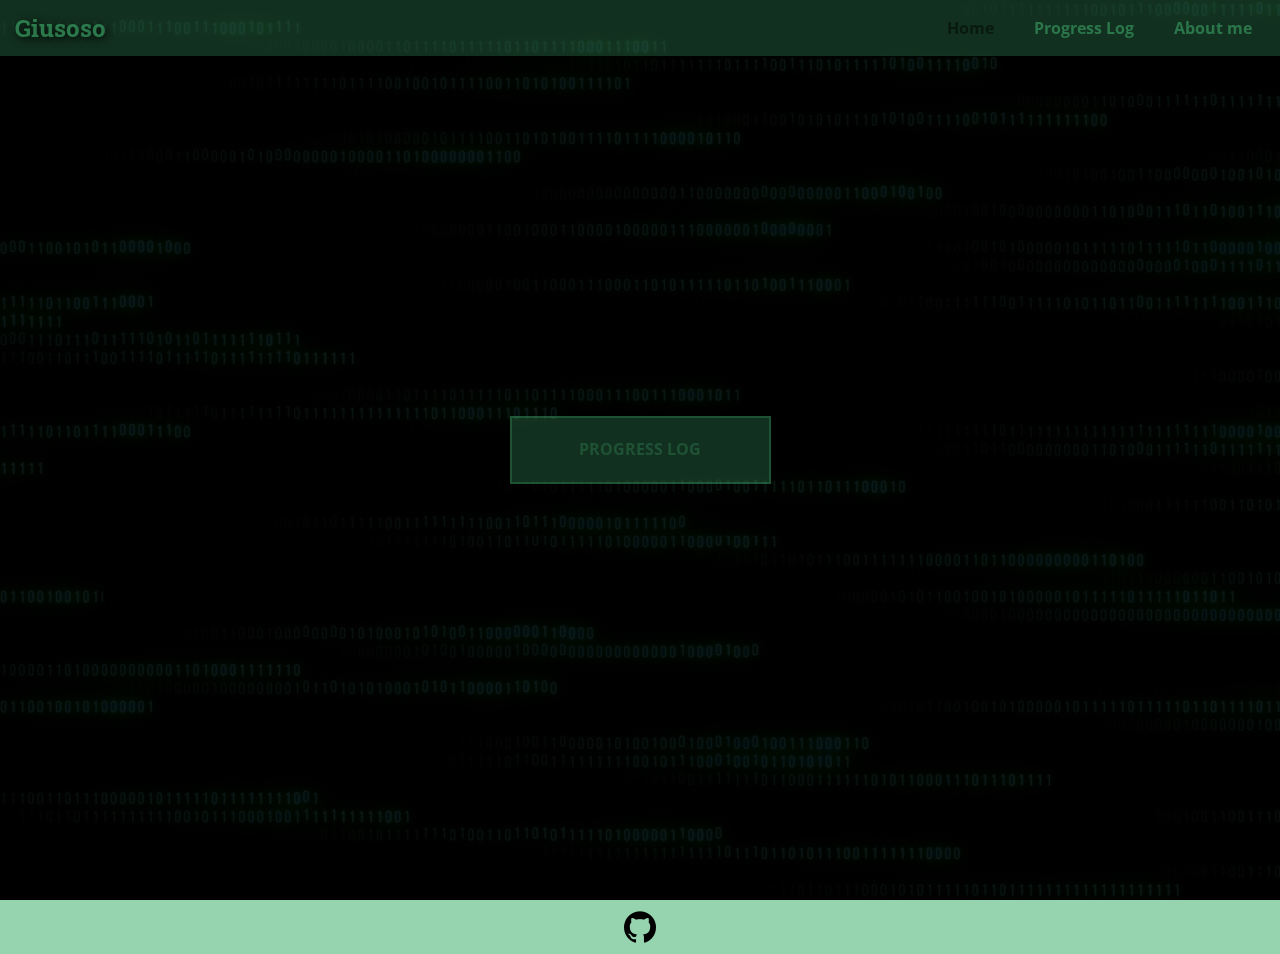
<file: index.html>
<!DOCTYPE html>
<html style="font-size: 16px;">
  <head>
    <meta name="viewport" content="width=device-width, initial-scale=1.0">
    <meta charset="utf-8">
    <meta name="keywords" content="Giu​​​sos​o">
    <meta name="description" content="">
    <meta name="page_type" content="np-template-header-footer-from-plugin">
    <title>Home</title>
    <link rel="stylesheet" href="nicepage.css" media="screen">
<link rel="stylesheet" href="Home.css" media="screen">
    <script class="u-script" type="text/javascript" src="jquery.js" defer=""></script>
    <script class="u-script" type="text/javascript" src="nicepage.js" defer=""></script>
    <meta name="generator" content="Nicepage 4.3.3, nicepage.com">
    <link id="u-theme-google-font" rel="stylesheet" href="https://fonts.googleapis.com/css?family=Roboto:100,100i,300,300i,400,400i,500,500i,700,700i,900,900i|Open+Sans:300,300i,400,400i,600,600i,700,700i,800,800i">
    <link id="u-page-google-font" rel="stylesheet" href="https://fonts.googleapis.com/css?family=Roboto+Slab:100,200,300,400,500,600,700,800,900">
    
    
    <script type="application/ld+json">{
		"@context": "http://schema.org",
		"@type": "Organization",
		"name": "",
		"sameAs": [
				"https://github.com/Giusoso"
		]
}</script>
    <meta name="theme-color" content="#478ac9">
    <meta property="og:title" content="Home">
    <meta property="og:type" content="website">
  </head>
  <body data-home-page="Home.html" data-home-page-title="Home" class="u-body u-overlap u-overlap-contrast"><header class="u-align-center u-clearfix u-custom-color-1 u-header u-sticky u-sticky-ef43 u-header" id="sec-c238"><nav class="u-menu u-menu-dropdown u-offcanvas u-menu-1">
        <div class="menu-collapse" style="font-size: 1rem; letter-spacing: 0px; font-weight: 700;">
          <a class="u-button-style u-custom-left-right-menu-spacing u-custom-padding-bottom u-custom-text-active-color u-custom-text-color u-custom-text-hover-color u-custom-top-bottom-menu-spacing u-nav-link u-text-active-palette-1-base u-text-hover-palette-2-base" href="#">
            <svg class="u-svg-link" viewBox="0 0 24 24"><use xmlns:xlink="http://www.w3.org/1999/xlink" xlink:href="#menu-hamburger"></use></svg>
            <svg class="u-svg-content" version="1.1" id="menu-hamburger" viewBox="0 0 16 16" x="0px" y="0px" xmlns:xlink="http://www.w3.org/1999/xlink" xmlns="http://www.w3.org/2000/svg"><g><rect y="1" width="16" height="2"></rect><rect y="7" width="16" height="2"></rect><rect y="13" width="16" height="2"></rect>
</g></svg>
          </a>
        </div>
        <div class="u-custom-menu u-nav-container">
          <ul class="u-nav u-unstyled u-nav-1"><li class="u-nav-item"><a class="u-button-style u-nav-link u-text-active-custom-color-2 u-text-custom-color-3 u-text-hover-custom-color-4" href="Home.html" style="padding: 10px 20px;">Home</a>
</li><li class="u-nav-item"><a class="u-button-style u-nav-link u-text-active-custom-color-2 u-text-custom-color-3 u-text-hover-custom-color-4" href="Progress-Log.html" style="padding: 10px 20px;">Progress Log</a>
</li><li class="u-nav-item"><a class="u-button-style u-nav-link u-text-active-custom-color-2 u-text-custom-color-3 u-text-hover-custom-color-4" href="About-me.html" style="padding: 10px 20px;">About me</a>
</li></ul>
        </div>
        <div class="u-custom-menu u-nav-container-collapse">
          <div class="u-black u-container-style u-inner-container-layout u-opacity u-opacity-95 u-sidenav">
            <div class="u-inner-container-layout u-sidenav-overflow">
              <div class="u-menu-close"></div>
              <ul class="u-align-center u-nav u-popupmenu-items u-unstyled u-nav-2"><li class="u-nav-item"><a class="u-button-style u-nav-link" href="Home.html" style="padding: 10px 20px;">Home</a>
</li><li class="u-nav-item"><a class="u-button-style u-nav-link" href="Progress-Log.html" style="padding: 10px 20px;">Progress Log</a>
</li><li class="u-nav-item"><a class="u-button-style u-nav-link" href="About-me.html" style="padding: 10px 20px;">About me</a>
</li></ul>
            </div>
          </div>
          <div class="u-black u-menu-overlay u-opacity u-opacity-70"></div>
        </div>
      </nav><h1 class="u-align-left u-custom-font u-font-roboto-slab u-text u-text-custom-color-7 u-text-1" data-animation-name="" data-animation-duration="0" data-animation-direction="">Giu​​​sos<span style="font-weight: 700;"></span>o
      </h1><style class="u-sticky-style" data-style-id="ef43">.u-sticky-fixed.u-sticky-ef43:before, .u-body.u-sticky-fixed .u-sticky-ef43:before {
border-color: rgba(63,174,110,0.28) !important; border-width: 2px !important; borders: top right bottom left !important
}</style></header>
    <section class="u-align-left u-clearfix u-image u-shading u-valign-middle u-section-1" id="sec-cb81" data-image-width="1920" data-image-height="1080">
      <a href="Progress-Log.html" data-page-id="2753516416" class="u-active-custom-color-6 u-border-2 u-border-active-custom-color-6 u-border-custom-color-1 u-border-hover-custom-color-4 u-btn u-button-style u-custom-color-1 u-hover-custom-color-3 u-text-active-custom-color-4 u-text-custom-color-1 u-text-hover-custom-color-4 u-btn-1" data-animation-name="fadeIn" data-animation-duration="1500" data-animation-direction="" data-animation-delay="0">Progress Log<br>
      </a>
    </section>
    <style class="u-overlap-style">.u-overlap:not(.u-sticky-scroll) .u-header {
background-color: rgba(63,174,110,0.28) !important
}</style>
    
    
    <footer class="u-clearfix u-custom-color-3 u-footer" id="sec-b40a"><div class="u-clearfix u-sheet u-sheet-1">
        <div class="u-align-left u-social-icons u-spacing-10 u-social-icons-1">
          <a class="u-social-url" title="github" target="_blank" href="https://github.com/Giusoso"><span class="u-file-icon u-icon u-social-facebook u-social-icon"><img src="images/733609.png" alt=""></span>
          </a>
        </div>
      </div></footer>
  </body>
</html>
</file>
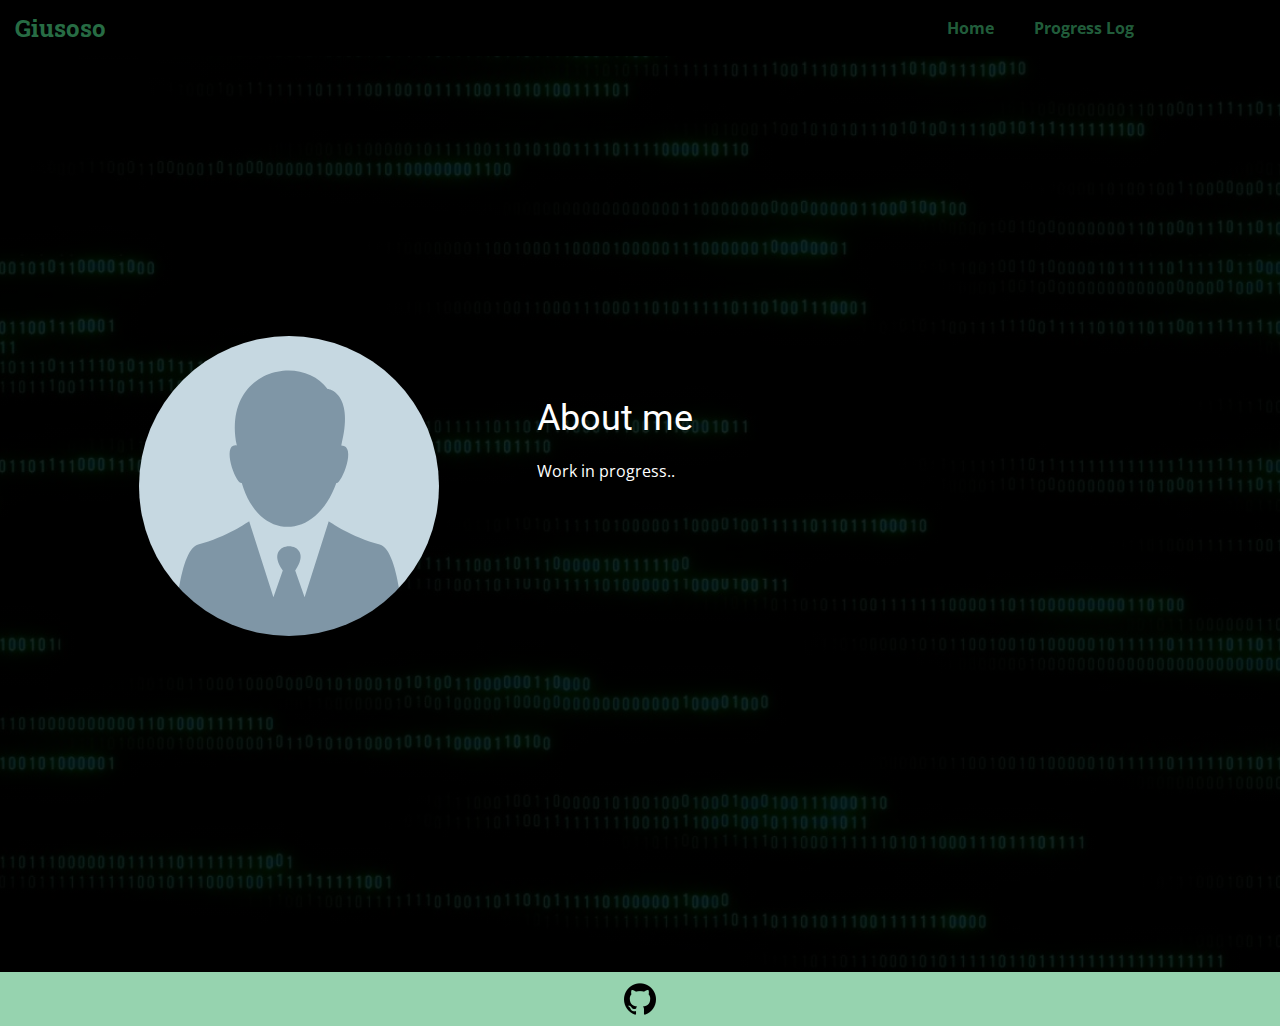
<file: About-me.html>
<!DOCTYPE html>
<html style="font-size: 16px;">
  <head>
    <meta name="viewport" content="width=device-width, initial-scale=1.0">
    <meta charset="utf-8">
    <meta name="keywords" content="Giu​​​sos​o">
    <meta name="description" content="">
    <meta name="page_type" content="np-template-header-footer-from-plugin">
    <title>About me</title>
    <link rel="stylesheet" href="nicepage.css" media="screen">
<link rel="stylesheet" href="About-me.css" media="screen">
    <script class="u-script" type="text/javascript" src="jquery.js" defer=""></script>
    <script class="u-script" type="text/javascript" src="nicepage.js" defer=""></script>
    <meta name="generator" content="Nicepage 4.3.3, nicepage.com">
    <link id="u-theme-google-font" rel="stylesheet" href="https://fonts.googleapis.com/css?family=Roboto:100,100i,300,300i,400,400i,500,500i,700,700i,900,900i|Open+Sans:300,300i,400,400i,600,600i,700,700i,800,800i">
    <link id="u-page-google-font" rel="stylesheet" href="https://fonts.googleapis.com/css?family=Roboto+Slab:100,200,300,400,500,600,700,800,900">
    
    
    <script type="application/ld+json">{
		"@context": "http://schema.org",
		"@type": "Organization",
		"name": "",
		"sameAs": [
				"https://github.com/Giusoso"
		]
}</script>
    <meta name="theme-color" content="#478ac9">
    <meta property="og:title" content="About me">
    <meta property="og:type" content="website">
  </head>
  <body class="u-body u-overlap u-overlap-contrast"><header class="u-align-center u-clearfix u-custom-color-1 u-header u-sticky u-sticky-ef43 u-header" id="sec-c238"><nav class="u-menu u-menu-dropdown u-offcanvas u-menu-1">
        <div class="menu-collapse" style="font-size: 1rem; letter-spacing: 0px; font-weight: 700;">
          <a class="u-button-style u-custom-left-right-menu-spacing u-custom-padding-bottom u-custom-text-active-color u-custom-text-color u-custom-text-hover-color u-custom-top-bottom-menu-spacing u-nav-link u-text-active-palette-1-base u-text-hover-palette-2-base" href="#">
            <svg class="u-svg-link" viewBox="0 0 24 24"><use xmlns:xlink="http://www.w3.org/1999/xlink" xlink:href="#menu-hamburger"></use></svg>
            <svg class="u-svg-content" version="1.1" id="menu-hamburger" viewBox="0 0 16 16" x="0px" y="0px" xmlns:xlink="http://www.w3.org/1999/xlink" xmlns="http://www.w3.org/2000/svg"><g><rect y="1" width="16" height="2"></rect><rect y="7" width="16" height="2"></rect><rect y="13" width="16" height="2"></rect>
</g></svg>
          </a>
        </div>
        <div class="u-custom-menu u-nav-container">
          <ul class="u-nav u-unstyled u-nav-1"><li class="u-nav-item"><a class="u-button-style u-nav-link u-text-active-custom-color-2 u-text-custom-color-3 u-text-hover-custom-color-4" href="Home.html" style="padding: 10px 20px;">Home</a>
</li><li class="u-nav-item"><a class="u-button-style u-nav-link u-text-active-custom-color-2 u-text-custom-color-3 u-text-hover-custom-color-4" href="Progress-Log.html" style="padding: 10px 20px;">Progress Log</a>
</li><li class="u-nav-item"><a class="u-button-style u-nav-link u-text-active-custom-color-2 u-text-custom-color-3 u-text-hover-custom-color-4" href="About-me.html" style="padding: 10px 20px;">About me</a>
</li></ul>
        </div>
        <div class="u-custom-menu u-nav-container-collapse">
          <div class="u-black u-container-style u-inner-container-layout u-opacity u-opacity-95 u-sidenav">
            <div class="u-inner-container-layout u-sidenav-overflow">
              <div class="u-menu-close"></div>
              <ul class="u-align-center u-nav u-popupmenu-items u-unstyled u-nav-2"><li class="u-nav-item"><a class="u-button-style u-nav-link" href="Home.html" style="padding: 10px 20px;">Home</a>
</li><li class="u-nav-item"><a class="u-button-style u-nav-link" href="Progress-Log.html" style="padding: 10px 20px;">Progress Log</a>
</li><li class="u-nav-item"><a class="u-button-style u-nav-link" href="About-me.html" style="padding: 10px 20px;">About me</a>
</li></ul>
            </div>
          </div>
          <div class="u-black u-menu-overlay u-opacity u-opacity-70"></div>
        </div>
      </nav><h1 class="u-align-left u-custom-font u-font-roboto-slab u-text u-text-custom-color-7 u-text-1" data-animation-name="" data-animation-duration="0" data-animation-direction="">Giu​​​sos<span style="font-weight: 700;"></span>o
      </h1><style class="u-sticky-style" data-style-id="ef43">.u-sticky-fixed.u-sticky-ef43:before, .u-body.u-sticky-fixed .u-sticky-ef43:before {
border-color: rgba(63,174,110,0.28) !important; border-width: 2px !important; borders: top right bottom left !important
}</style></header>
    <section class="u-clearfix u-image u-shading u-section-1" id="sec-0091" data-image-width="1600" data-image-height="900">
      <div class="u-clearfix u-sheet u-valign-middle u-sheet-1">
        <div class="u-clearfix u-expanded-width u-gutter-0 u-layout-wrap u-layout-wrap-1">
          <div class="u-layout">
            <div class="u-layout-row">
              <div class="u-align-center u-container-style u-layout-cell u-left-cell u-size-23 u-layout-cell-1">
                <div class="u-container-layout u-valign-middle u-container-layout-1">
                  <div alt="" class="u-image u-image-circle u-image-1" src="" data-image-width="256" data-image-height="256"></div>
                </div>
              </div>
              <div class="u-align-left u-container-style u-layout-cell u-right-cell u-shape-rectangle u-size-37 u-layout-cell-2">
                <div class="u-container-layout u-valign-top-xs u-container-layout-2">
                  <h2 class="u-text u-text-default u-text-1">About me<br>
                  </h2>
                  <p class="u-text u-text-2">Work in progress..<br>
                    <br>
                  </p>
                </div>
              </div>
            </div>
          </div>
        </div>
      </div>
    </section>
    <style class="u-overlap-style">.u-overlap:not(.u-sticky-scroll) .u-header {
background-color: #000000 !important
}</style>
    
    
    <footer class="u-clearfix u-custom-color-3 u-footer" id="sec-b40a"><div class="u-clearfix u-sheet u-sheet-1">
        <div class="u-align-left u-social-icons u-spacing-10 u-social-icons-1">
          <a class="u-social-url" title="github" target="_blank" href="https://github.com/Giusoso"><span class="u-file-icon u-icon u-social-facebook u-social-icon"><img src="images/733609.png" alt=""></span>
          </a>
        </div>
      </div></footer>
   
  </body>
</html>
</file>
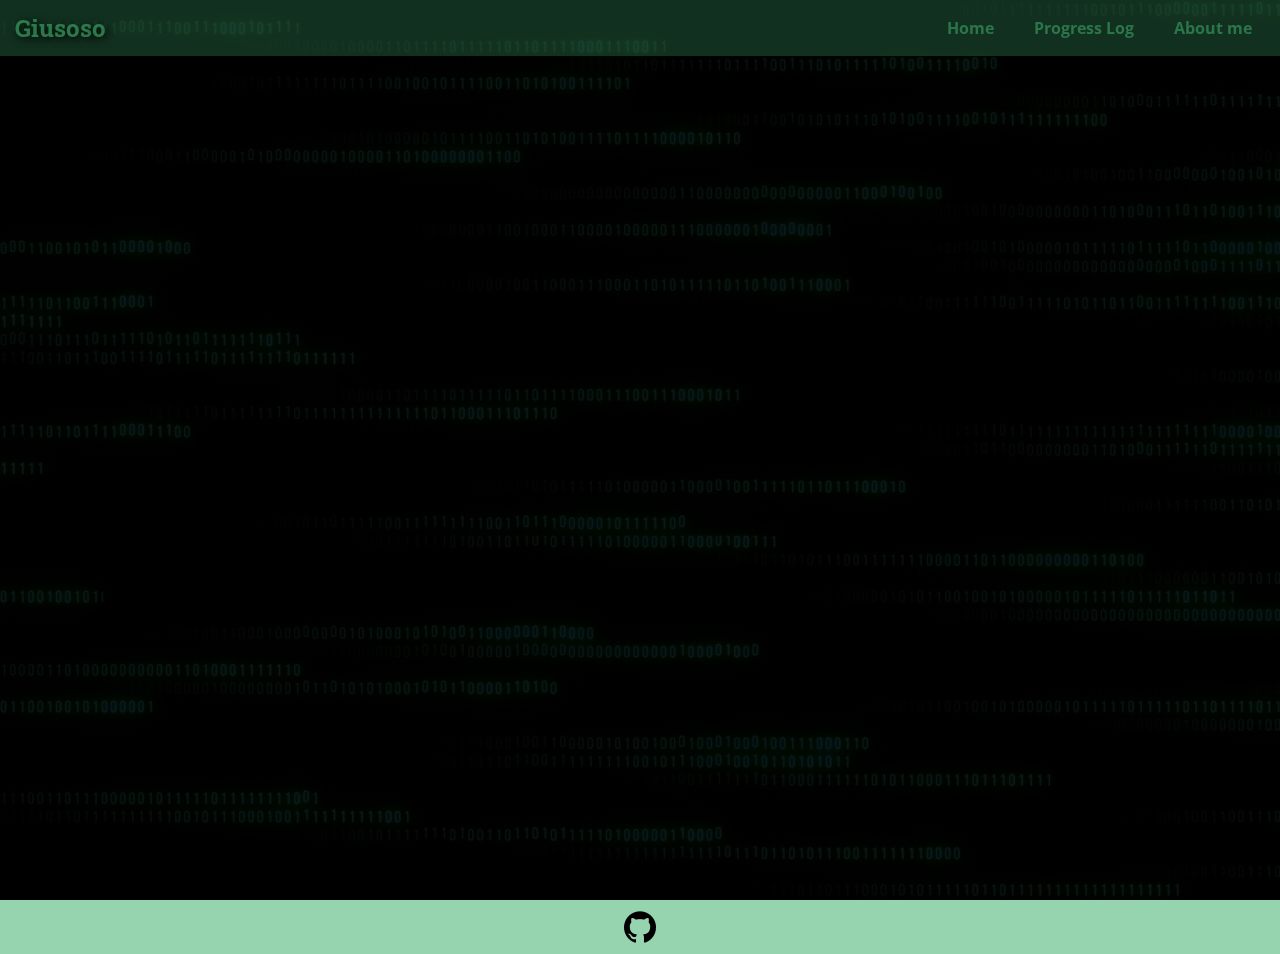
<file: Contact.html>
<!DOCTYPE html>
<html style="font-size: 16px;">
  <head>
    <meta name="viewport" content="width=device-width, initial-scale=1.0">
    <meta charset="utf-8">
    <meta name="keywords" content="Giu​​​sos​o">
    <meta name="description" content="">
    <meta name="page_type" content="np-template-header-footer-from-plugin">
    <title>Contact</title>
    <link rel="stylesheet" href="nicepage.css" media="screen">
<link rel="stylesheet" href="Contact.css" media="screen">
    <script class="u-script" type="text/javascript" src="jquery.js" defer=""></script>
    <script class="u-script" type="text/javascript" src="nicepage.js" defer=""></script>
    <meta name="generator" content="Nicepage 4.3.3, nicepage.com">
    <link id="u-theme-google-font" rel="stylesheet" href="https://fonts.googleapis.com/css?family=Roboto:100,100i,300,300i,400,400i,500,500i,700,700i,900,900i|Open+Sans:300,300i,400,400i,600,600i,700,700i,800,800i">
    <link id="u-page-google-font" rel="stylesheet" href="https://fonts.googleapis.com/css?family=Roboto+Slab:100,200,300,400,500,600,700,800,900">
    
    
    <script type="application/ld+json">{
		"@context": "http://schema.org",
		"@type": "Organization",
		"name": "",
		"sameAs": [
				"https://github.com/Giusoso"
		]
}</script>
    <meta name="theme-color" content="#478ac9">
    <meta property="og:title" content="Contact">
    <meta property="og:type" content="website">
  </head>
  <body class="u-body u-overlap u-overlap-contrast"><header class="u-align-center u-clearfix u-custom-color-1 u-header u-sticky u-sticky-ef43 u-header" id="sec-c238"><nav class="u-menu u-menu-dropdown u-offcanvas u-menu-1">
        <div class="menu-collapse" style="font-size: 1rem; letter-spacing: 0px; font-weight: 700;">
          <a class="u-button-style u-custom-left-right-menu-spacing u-custom-padding-bottom u-custom-text-active-color u-custom-text-color u-custom-text-hover-color u-custom-top-bottom-menu-spacing u-nav-link u-text-active-palette-1-base u-text-hover-palette-2-base" href="#">
            <svg class="u-svg-link" viewBox="0 0 24 24"><use xmlns:xlink="http://www.w3.org/1999/xlink" xlink:href="#menu-hamburger"></use></svg>
            <svg class="u-svg-content" version="1.1" id="menu-hamburger" viewBox="0 0 16 16" x="0px" y="0px" xmlns:xlink="http://www.w3.org/1999/xlink" xmlns="http://www.w3.org/2000/svg"><g><rect y="1" width="16" height="2"></rect><rect y="7" width="16" height="2"></rect><rect y="13" width="16" height="2"></rect>
</g></svg>
          </a>
        </div>
        <div class="u-custom-menu u-nav-container">
          <ul class="u-nav u-unstyled u-nav-1"><li class="u-nav-item"><a class="u-button-style u-nav-link u-text-active-custom-color-2 u-text-custom-color-3 u-text-hover-custom-color-4" href="Home.html" style="padding: 10px 20px;">Home</a>
</li><li class="u-nav-item"><a class="u-button-style u-nav-link u-text-active-custom-color-2 u-text-custom-color-3 u-text-hover-custom-color-4" href="Progress-Log.html" style="padding: 10px 20px;">Progress Log</a>
</li><li class="u-nav-item"><a class="u-button-style u-nav-link u-text-active-custom-color-2 u-text-custom-color-3 u-text-hover-custom-color-4" href="About-me.html" style="padding: 10px 20px;">About me</a>
</li></ul>
        </div>
        <div class="u-custom-menu u-nav-container-collapse">
          <div class="u-black u-container-style u-inner-container-layout u-opacity u-opacity-95 u-sidenav">
            <div class="u-inner-container-layout u-sidenav-overflow">
              <div class="u-menu-close"></div>
              <ul class="u-align-center u-nav u-popupmenu-items u-unstyled u-nav-2"><li class="u-nav-item"><a class="u-button-style u-nav-link" href="Home.html" style="padding: 10px 20px;">Home</a>
</li><li class="u-nav-item"><a class="u-button-style u-nav-link" href="Progress-Log.html" style="padding: 10px 20px;">Progress Log</a>
</li><li class="u-nav-item"><a class="u-button-style u-nav-link" href="About-me.html" style="padding: 10px 20px;">About me</a>
</li></ul>
            </div>
          </div>
          <div class="u-black u-menu-overlay u-opacity u-opacity-70"></div>
        </div>
      </nav><h1 class="u-align-left u-custom-font u-font-roboto-slab u-text u-text-custom-color-7 u-text-1" data-animation-name="" data-animation-duration="0" data-animation-direction="">Giu​​​sos<span style="font-weight: 700;"></span>o
      </h1><style class="u-sticky-style" data-style-id="ef43">.u-sticky-fixed.u-sticky-ef43:before, .u-body.u-sticky-fixed .u-sticky-ef43:before {
border-color: rgba(63,174,110,0.28) !important; border-width: 2px !important; borders: top right bottom left !important
}</style></header> 
    <style class="u-overlap-style">.u-overlap:not(.u-sticky-scroll) .u-header {
background-color: rgba(63,174,110,0.28) !important
}</style>
    <section class="u-align-left u-clearfix u-image u-shading u-section-1" id="sec-7e9e" data-image-width="1920" data-image-height="1080"></section>
    
    
    <footer class="u-clearfix u-custom-color-3 u-footer" id="sec-b40a"><div class="u-clearfix u-sheet u-sheet-1">
        <div class="u-align-left u-social-icons u-spacing-10 u-social-icons-1">
          <a class="u-social-url" title="github" target="_blank" href="https://github.com/Giusoso"><span class="u-file-icon u-icon u-social-facebook u-social-icon"><img src="images/733609.png" alt=""></span>
          </a>
        </div>
      </div></footer>

  </body>
</html>
</file>
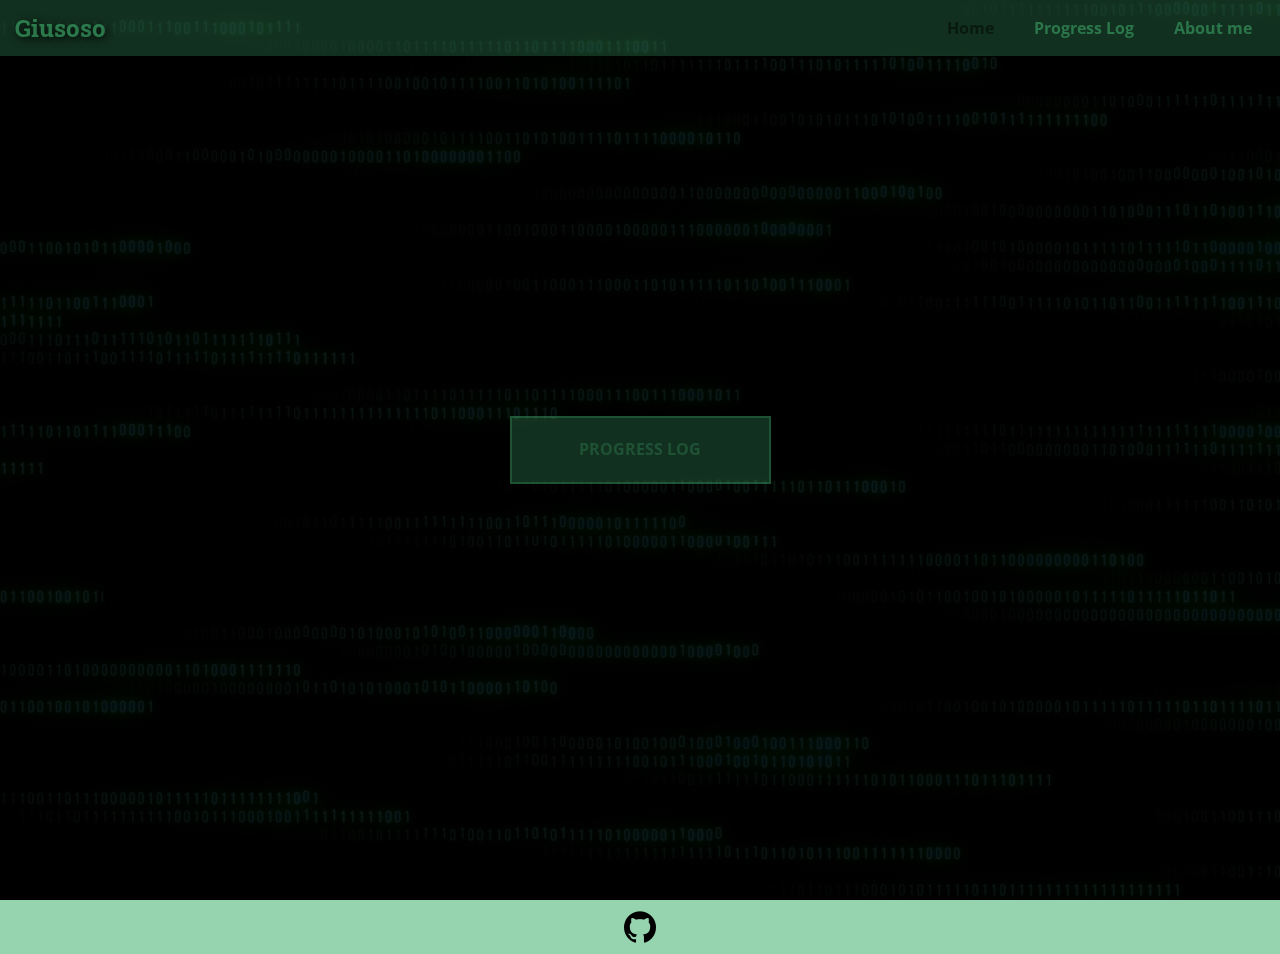
<file: Home.html>
<!DOCTYPE html>
<html style="font-size: 16px;">
  <head>
    <meta name="viewport" content="width=device-width, initial-scale=1.0">
    <meta charset="utf-8">
    <meta name="keywords" content="Giu​​​sos​o">
    <meta name="description" content="">
    <meta name="page_type" content="np-template-header-footer-from-plugin">
    <title>Home</title>
    <link rel="stylesheet" href="nicepage.css" media="screen">
<link rel="stylesheet" href="Home.css" media="screen">
    <script class="u-script" type="text/javascript" src="jquery.js" defer=""></script>
    <script class="u-script" type="text/javascript" src="nicepage.js" defer=""></script>
    <meta name="generator" content="Nicepage 4.3.3, nicepage.com">
    <link id="u-theme-google-font" rel="stylesheet" href="https://fonts.googleapis.com/css?family=Roboto:100,100i,300,300i,400,400i,500,500i,700,700i,900,900i|Open+Sans:300,300i,400,400i,600,600i,700,700i,800,800i">
    <link id="u-page-google-font" rel="stylesheet" href="https://fonts.googleapis.com/css?family=Roboto+Slab:100,200,300,400,500,600,700,800,900">
    
    
    <script type="application/ld+json">{
		"@context": "http://schema.org",
		"@type": "Organization",
		"name": "",
		"sameAs": [
				"https://github.com/Giusoso"
		]
}</script>
    <meta name="theme-color" content="#478ac9">
    <meta property="og:title" content="Home">
    <meta property="og:type" content="website">
  </head>
  <body class="u-body u-overlap u-overlap-contrast"><header class="u-align-center u-clearfix u-custom-color-1 u-header u-sticky u-sticky-ef43 u-header" id="sec-c238"><nav class="u-menu u-menu-dropdown u-offcanvas u-menu-1">
        <div class="menu-collapse" style="font-size: 1rem; letter-spacing: 0px; font-weight: 700;">
          <a class="u-button-style u-custom-left-right-menu-spacing u-custom-padding-bottom u-custom-text-active-color u-custom-text-color u-custom-text-hover-color u-custom-top-bottom-menu-spacing u-nav-link u-text-active-palette-1-base u-text-hover-palette-2-base" href="#">
            <svg class="u-svg-link" viewBox="0 0 24 24"><use xmlns:xlink="http://www.w3.org/1999/xlink" xlink:href="#menu-hamburger"></use></svg>
            <svg class="u-svg-content" version="1.1" id="menu-hamburger" viewBox="0 0 16 16" x="0px" y="0px" xmlns:xlink="http://www.w3.org/1999/xlink" xmlns="http://www.w3.org/2000/svg"><g><rect y="1" width="16" height="2"></rect><rect y="7" width="16" height="2"></rect><rect y="13" width="16" height="2"></rect>
</g></svg>
          </a>
        </div>
        <div class="u-custom-menu u-nav-container">
          <ul class="u-nav u-unstyled u-nav-1"><li class="u-nav-item"><a class="u-button-style u-nav-link u-text-active-custom-color-2 u-text-custom-color-3 u-text-hover-custom-color-4" href="Home.html" style="padding: 10px 20px;">Home</a>
</li><li class="u-nav-item"><a class="u-button-style u-nav-link u-text-active-custom-color-2 u-text-custom-color-3 u-text-hover-custom-color-4" href="Progress-Log.html" style="padding: 10px 20px;">Progress Log</a>
</li><li class="u-nav-item"><a class="u-button-style u-nav-link u-text-active-custom-color-2 u-text-custom-color-3 u-text-hover-custom-color-4" href="About-me.html" style="padding: 10px 20px;">About me</a>
</li></ul>
        </div>
        <div class="u-custom-menu u-nav-container-collapse">
          <div class="u-black u-container-style u-inner-container-layout u-opacity u-opacity-95 u-sidenav">
            <div class="u-inner-container-layout u-sidenav-overflow">
              <div class="u-menu-close"></div>
              <ul class="u-align-center u-nav u-popupmenu-items u-unstyled u-nav-2"><li class="u-nav-item"><a class="u-button-style u-nav-link" href="Home.html" style="padding: 10px 20px;">Home</a>
</li><li class="u-nav-item"><a class="u-button-style u-nav-link" href="Progress-Log.html" style="padding: 10px 20px;">Progress Log</a>
</li><li class="u-nav-item"><a class="u-button-style u-nav-link" href="About-me.html" style="padding: 10px 20px;">About me</a>
</li></ul>
            </div>
          </div>
          <div class="u-black u-menu-overlay u-opacity u-opacity-70"></div>
        </div>
      </nav><h1 class="u-align-left u-custom-font u-font-roboto-slab u-text u-text-custom-color-7 u-text-1" data-animation-name="" data-animation-duration="0" data-animation-direction="">Giu​​​sos<span style="font-weight: 700;"></span>o
      </h1><style class="u-sticky-style" data-style-id="ef43">.u-sticky-fixed.u-sticky-ef43:before, .u-body.u-sticky-fixed .u-sticky-ef43:before {
border-color: rgba(63,174,110,0.28) !important; border-width: 2px !important; borders: top right bottom left !important
}</style></header>
    <section class="u-align-left u-clearfix u-image u-shading u-valign-middle u-section-1" id="sec-cb81" data-image-width="1920" data-image-height="1080">
      <a href="Progress-Log.html" data-page-id="2753516416" class="u-active-custom-color-6 u-border-2 u-border-active-custom-color-6 u-border-custom-color-1 u-border-hover-custom-color-4 u-btn u-button-style u-custom-color-1 u-hover-custom-color-3 u-text-active-custom-color-4 u-text-custom-color-1 u-text-hover-custom-color-4 u-btn-1" data-animation-name="fadeIn" data-animation-duration="1500" data-animation-direction="" data-animation-delay="0">Progress Log<br>
      </a>
    </section>
    <style class="u-overlap-style">.u-overlap:not(.u-sticky-scroll) .u-header {
background-color: rgba(63,174,110,0.28) !important
}</style>
    
    
    <footer class="u-clearfix u-custom-color-3 u-footer" id="sec-b40a"><div class="u-clearfix u-sheet u-sheet-1">
        <div class="u-align-left u-social-icons u-spacing-10 u-social-icons-1">
          <a class="u-social-url" title="github" target="_blank" href="https://github.com/Giusoso"><span class="u-file-icon u-icon u-social-facebook u-social-icon"><img src="images/733609.png" alt=""></span>
          </a>
        </div>
      </div></footer>

  </body>
</html>
</file>
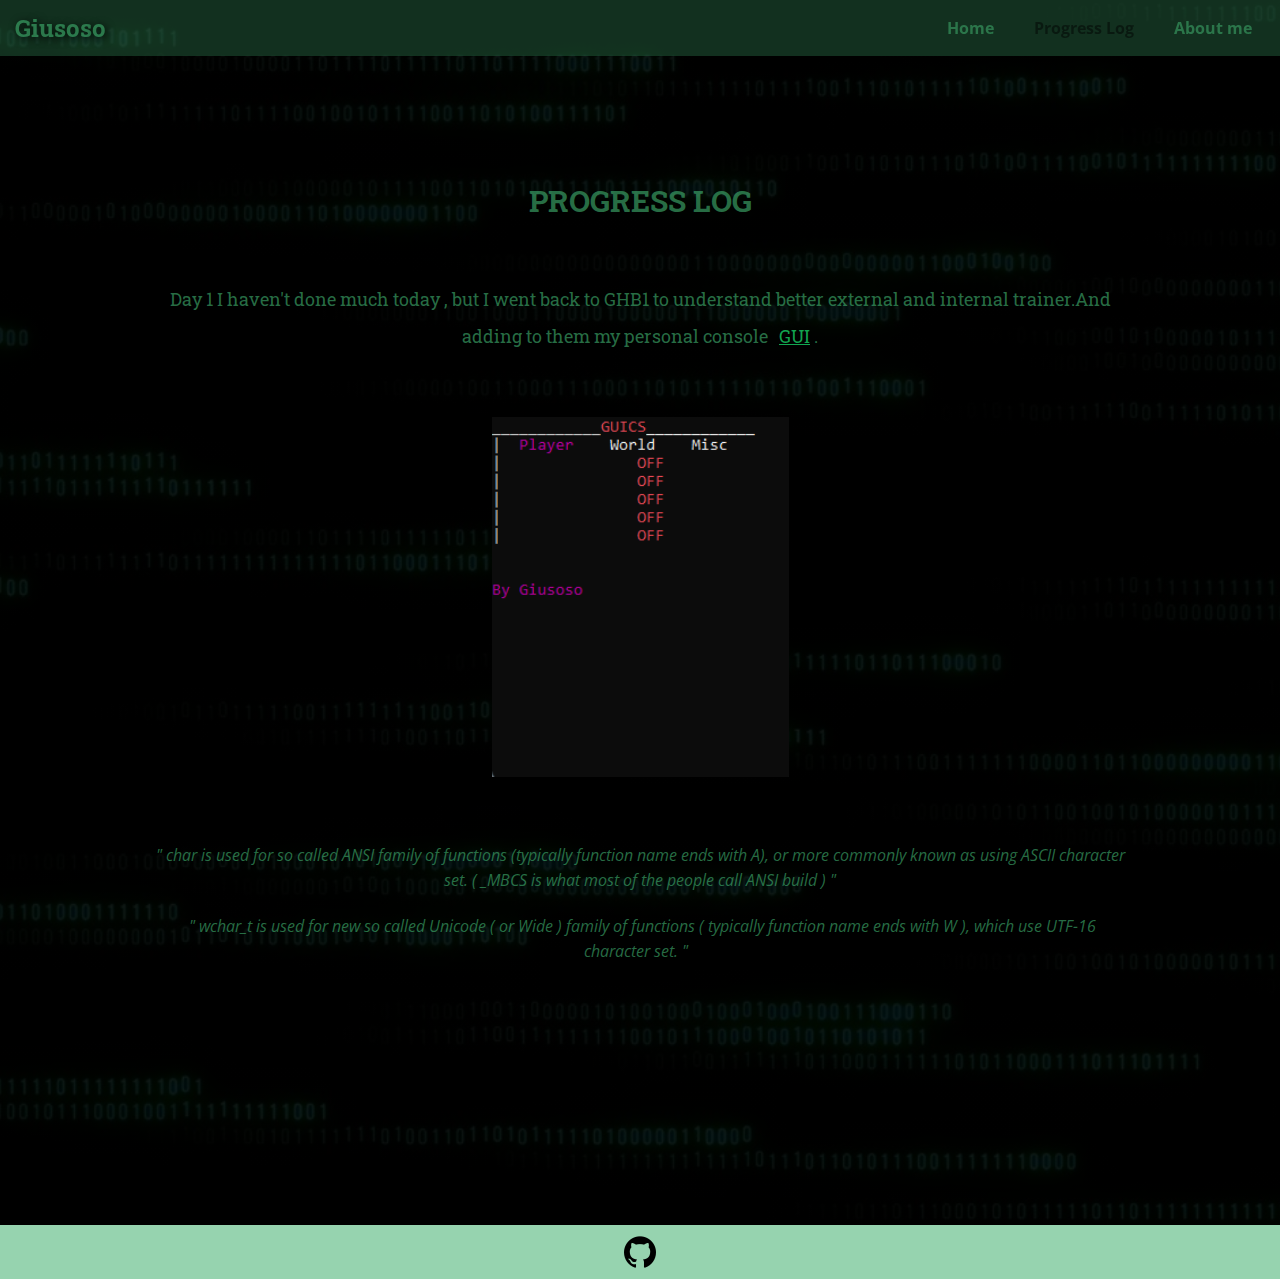
<file: Progress-Log.html>
<!DOCTYPE html>
<html style="font-size: 16px;">
  <head>
    <meta name="viewport" content="width=device-width, initial-scale=1.0">
    <meta charset="utf-8">
    <meta name="keywords" content="Giu​​​sos​o">
    <meta name="description" content="">
    <meta name="page_type" content="np-template-header-footer-from-plugin">
    <title>Progress Log</title>
    <link rel="stylesheet" href="nicepage.css" media="screen">
<link rel="stylesheet" href="Progress-Log.css" media="screen">
    <script class="u-script" type="text/javascript" src="jquery.js" defer=""></script>
    <script class="u-script" type="text/javascript" src="nicepage.js" defer=""></script>
    <meta name="generator" content="Nicepage 4.3.3, nicepage.com">
    <link id="u-theme-google-font" rel="stylesheet" href="https://fonts.googleapis.com/css?family=Roboto:100,100i,300,300i,400,400i,500,500i,700,700i,900,900i|Open+Sans:300,300i,400,400i,600,600i,700,700i,800,800i">
    <link id="u-page-google-font" rel="stylesheet" href="https://fonts.googleapis.com/css?family=Roboto+Slab:100,200,300,400,500,600,700,800,900">
    
    
    <script type="application/ld+json">{
		"@context": "http://schema.org",
		"@type": "Organization",
		"name": "",
		"sameAs": [
				"https://github.com/Giusoso"
		]
}</script>
    <meta name="theme-color" content="#478ac9">
    <meta property="og:title" content="Progress Log">
    <meta property="og:type" content="website">
  </head>
  <body class="u-body u-overlap u-overlap-contrast"><header class="u-align-center u-clearfix u-custom-color-1 u-header u-sticky u-sticky-ef43 u-header" id="sec-c238"><nav class="u-menu u-menu-dropdown u-offcanvas u-menu-1">
        <div class="menu-collapse" style="font-size: 1rem; letter-spacing: 0px; font-weight: 700;">
          <a class="u-button-style u-custom-left-right-menu-spacing u-custom-padding-bottom u-custom-text-active-color u-custom-text-color u-custom-text-hover-color u-custom-top-bottom-menu-spacing u-nav-link u-text-active-palette-1-base u-text-hover-palette-2-base" href="#">
            <svg class="u-svg-link" viewBox="0 0 24 24"><use xmlns:xlink="http://www.w3.org/1999/xlink" xlink:href="#menu-hamburger"></use></svg>
            <svg class="u-svg-content" version="1.1" id="menu-hamburger" viewBox="0 0 16 16" x="0px" y="0px" xmlns:xlink="http://www.w3.org/1999/xlink" xmlns="http://www.w3.org/2000/svg"><g><rect y="1" width="16" height="2"></rect><rect y="7" width="16" height="2"></rect><rect y="13" width="16" height="2"></rect>
</g></svg>
          </a>
        </div>
        <div class="u-custom-menu u-nav-container">
          <ul class="u-nav u-unstyled u-nav-1"><li class="u-nav-item"><a class="u-button-style u-nav-link u-text-active-custom-color-2 u-text-custom-color-3 u-text-hover-custom-color-4" href="Home.html" style="padding: 10px 20px;">Home</a>
</li><li class="u-nav-item"><a class="u-button-style u-nav-link u-text-active-custom-color-2 u-text-custom-color-3 u-text-hover-custom-color-4" href="Progress-Log.html" style="padding: 10px 20px;">Progress Log</a>
</li><li class="u-nav-item"><a class="u-button-style u-nav-link u-text-active-custom-color-2 u-text-custom-color-3 u-text-hover-custom-color-4" href="About-me.html" style="padding: 10px 20px;">About me</a>
</li></ul>
        </div>
        <div class="u-custom-menu u-nav-container-collapse">
          <div class="u-black u-container-style u-inner-container-layout u-opacity u-opacity-95 u-sidenav">
            <div class="u-inner-container-layout u-sidenav-overflow">
              <div class="u-menu-close"></div>
              <ul class="u-align-center u-nav u-popupmenu-items u-unstyled u-nav-2"><li class="u-nav-item"><a class="u-button-style u-nav-link" href="Home.html" style="padding: 10px 20px;">Home</a>
</li><li class="u-nav-item"><a class="u-button-style u-nav-link" href="Progress-Log.html" style="padding: 10px 20px;">Progress Log</a>
</li><li class="u-nav-item"><a class="u-button-style u-nav-link" href="About-me.html" style="padding: 10px 20px;">About me</a>
</li></ul>
            </div>
          </div>
          <div class="u-black u-menu-overlay u-opacity u-opacity-70"></div>
        </div>
      </nav><h1 class="u-align-left u-custom-font u-font-roboto-slab u-text u-text-custom-color-7 u-text-1" data-animation-name="" data-animation-duration="0" data-animation-direction="">Giu​​​sos<span style="font-weight: 700;"></span>o
      </h1><style class="u-sticky-style" data-style-id="ef43">.u-sticky-fixed.u-sticky-ef43:before, .u-body.u-sticky-fixed .u-sticky-ef43:before {
border-color: rgba(63,174,110,0.28) !important; border-width: 2px !important; borders: top right bottom left !important
}</style></header> 
    <section class="skrollable u-align-left u-clearfix u-image u-shading u-section-1" id="sec-ce01" data-image-width="1920" data-image-height="1080">
      <div class="fr-view u-align-center u-clearfix u-rich-text u-text u-text-1" data-animation-name="" data-animation-duration="0" data-animation-direction="">
        <h3>
          <span class="u-custom-font u-font-roboto-slab">
            <span style="font-weight: 700; text-transform: uppercase;">
              <span class="u-text-custom-color-7">Progress log</span>
            </span>
          </span>
        </h3>
        <h3>
          <span class="u-custom-font u-font-roboto-slab">
            <span class="u-text-custom-color-7">
              <br id="isPasted">
              <span style="font-size: 1.125rem;">Day 1 I haven't done much today , but I went back to GHB1 to understand better external and internal trainer.And adding to them my personal console&nbsp;</span>
            </span>
          </span>
          <a href="https://en.wikipedia.org/wiki/Graphical_user_interface" target="_blank" rel="noopener noreferrer"></a>
          <span class="u-custom-font u-font-roboto-slab">
            <a href="https://en.wikipedia.org/wiki/Graphical_user_interface" target="_blank" rel="noopener noreferrer"></a>
            <span class="u-text-custom-color-7">
              <a href="https://en.wikipedia.org/wiki/Graphical_user_interface" target="_blank" rel="noopener noreferrer"></a>
            </span>
          </span>
          <span class="u-custom-font u-font-roboto-slab">
            <span style="font-size: 1.125rem;">
              <span class="u-text-palette-1-base">
                <a href="https://en.wikipedia.org/wiki/Graphical_user_interface" rel="noopener noreferrer" target="_blank"></a>
              </span>
            </span>
          </span>
          <span style="font-size: 1.125rem;">
            <span class="u-text-palette-1-base">
              <a href="https://en.wikipedia.org/wiki/Graphical_user_interface" rel="noopener noreferrer" target="_blank"></a>
            </span>
          </span>
          <span class="u-text-palette-1-base">
            <a href="https://en.wikipedia.org/wiki/Graphical_user_interface" rel="noopener noreferrer" target="_blank"></a>
          </span>
          <a href="https://en.wikipedia.org/wiki/Graphical_user_interface" rel="noopener noreferrer" target="_blank"></a>
          <a href="https://en.wikipedia.org/wiki/Graphical_user_interface" rel="noopener noreferrer" target="_blank"></a>
          <span class="u-text-palette-1-base">
            <a href="https://en.wikipedia.org/wiki/Graphical_user_interface" rel="noopener noreferrer" target="_blank"></a>
          </span>
          <span>
            <span class="u-text-palette-1-base">
              <a href="https://en.wikipedia.org/wiki/Graphical_user_interface" rel="noopener noreferrer" target="_blank"></a>
            </span>
          </span>
          <span class="u-custom-font u-font-roboto-slab">
            <span style="font-size: 1.125rem;">
              <span class="u-text-palette-1-base">
                <a href="https://en.wikipedia.org/wiki/Graphical_user_interface" rel="noopener noreferrer" target="_blank"></a>
              </span>
              <a href="https://en.wikipedia.org/wiki/Graphical_user_interface" rel="noopener noreferrer" target="_blank"></a>
            </span>
          </span>
          <span style="font-size: 1.125rem;">
            <a href="https://en.wikipedia.org/wiki/Graphical_user_interface" rel="noopener noreferrer" target="_blank"></a>
          </span>
          <a href="https://en.wikipedia.org/wiki/Graphical_user_interface" rel="noopener noreferrer" target="_blank"></a>
          <a href="https://en.wikipedia.org/wiki/Graphical_user_interface" rel="noopener noreferrer" target="_blank"></a>
          <span>
            <a href="https://en.wikipedia.org/wiki/Graphical_user_interface" rel="noopener noreferrer" target="_blank"></a>
          </span>
          <span class="u-custom-font u-font-roboto-slab">
            <span style="font-size: 1.125rem;">
              <a href="https://en.wikipedia.org/wiki/Graphical_user_interface" rel="noopener noreferrer" target="_blank"></a>
              <a href="https://en.wikipedia.org/wiki/Graphical_user_interface" rel="noopener noreferrer" target="_blank">
                <span class="u-text-custom-color-4" style="text-decoration: underline;">GUI</span>
              </a>
              <a href="https://en.wikipedia.org/wiki/Graphical_user_interface" rel="noopener noreferrer" target="_blank"></a>
            </span>
          </span>
          <span>
            <a href="https://en.wikipedia.org/wiki/Graphical_user_interface" rel="noopener noreferrer" target="_blank"></a>
          </span>
          <a href="https://en.wikipedia.org/wiki/Graphical_user_interface" rel="noopener noreferrer" target="_blank"></a>
          <a href="https://en.wikipedia.org/wiki/Graphical_user_interface" rel="noopener noreferrer" target="_blank"></a>
          <span style="font-size: 1.125rem;">
            <a href="https://en.wikipedia.org/wiki/Graphical_user_interface" rel="noopener noreferrer" target="_blank"></a>
          </span>
          <span class="u-custom-font u-font-roboto-slab">
            <span style="font-size: 1.125rem;">
              <a href="https://en.wikipedia.org/wiki/Graphical_user_interface" rel="noopener noreferrer" target="_blank"></a>
              <span class="u-text-palette-1-base">
                <a href="https://en.wikipedia.org/wiki/Graphical_user_interface" rel="noopener noreferrer" target="_blank"></a>
              </span>
            </span>
          </span>
          <span>
            <span class="u-text-palette-1-base">
              <a href="https://en.wikipedia.org/wiki/Graphical_user_interface" rel="noopener noreferrer" target="_blank"></a>
            </span>
          </span>
          <span class="u-text-palette-1-base">
            <a href="https://en.wikipedia.org/wiki/Graphical_user_interface" rel="noopener noreferrer" target="_blank"></a>
          </span>
          <a href="https://en.wikipedia.org/wiki/Graphical_user_interface" rel="noopener noreferrer" target="_blank"></a>
          <a href="https://en.wikipedia.org/wiki/Graphical_user_interface" rel="noopener noreferrer" target="_blank"></a>
          <span class="u-text-palette-1-base">
            <a href="https://en.wikipedia.org/wiki/Graphical_user_interface" rel="noopener noreferrer" target="_blank"></a>
          </span>
          <span style="font-size: 1.125rem;">
            <span class="u-text-palette-1-base">
              <a href="https://en.wikipedia.org/wiki/Graphical_user_interface" rel="noopener noreferrer" target="_blank"></a>
            </span>
          </span>
          <span class="u-custom-font u-font-roboto-slab">
            <span style="font-size: 1.125rem;">
              <span class="u-text-palette-1-base">
                <a href="https://en.wikipedia.org/wiki/Graphical_user_interface" rel="noopener noreferrer" target="_blank"></a>
              </span>
            </span>
          </span>
          <span class="u-custom-font u-font-roboto-slab">
            <span class="u-text-custom-color-7">
              <span style="font-size: 1.125rem;">.</span>
            </span>
          </span>
        </h3>
        <p>
          <br>
        </p>
        <p>
          <span class="u-custom-font u-font-roboto-slab">
            <span class="u-text-custom-color-7">
              <span style="font-size: 1.125rem;">
                <img src="images/Immagine2022-01-29173808.png" width="262" style="width: 297px;" class="fr-dib fr-fic">
              </span>
            </span>
          </span>
        </p>
        <p>
          <br>
        </p>
        <p>
          <span class="u-text-custom-color-7" style="font-style: italic;">" char is used for so called ANSI family of functions (typically function name ends with A), or more commonly known as using ASCII character set. ( _MBCS is what most of the people call ANSI build ) "</span>
        </p>
        <p>
          <span class="u-text-custom-color-7" style="font-style: italic;">&nbsp;" wchar_t is used for new so called Unicode ( or Wide ) family of functions ( typically function name ends with W ), which use UTF-16 character set. " &nbsp;</span>
        </p>
      </div>
    </section>
    
    
    <footer class="u-clearfix u-custom-color-3 u-footer" id="sec-b40a"><div class="u-clearfix u-sheet u-sheet-1">
        <div class="u-align-left u-social-icons u-spacing-10 u-social-icons-1">
          <a class="u-social-url" title="github" target="_blank" href="https://github.com/Giusoso"><span class="u-file-icon u-icon u-social-facebook u-social-icon"><img src="images/733609.png" alt=""></span>
          </a>
        </div>
      </div></footer>

  </body>
</html>
</file>
